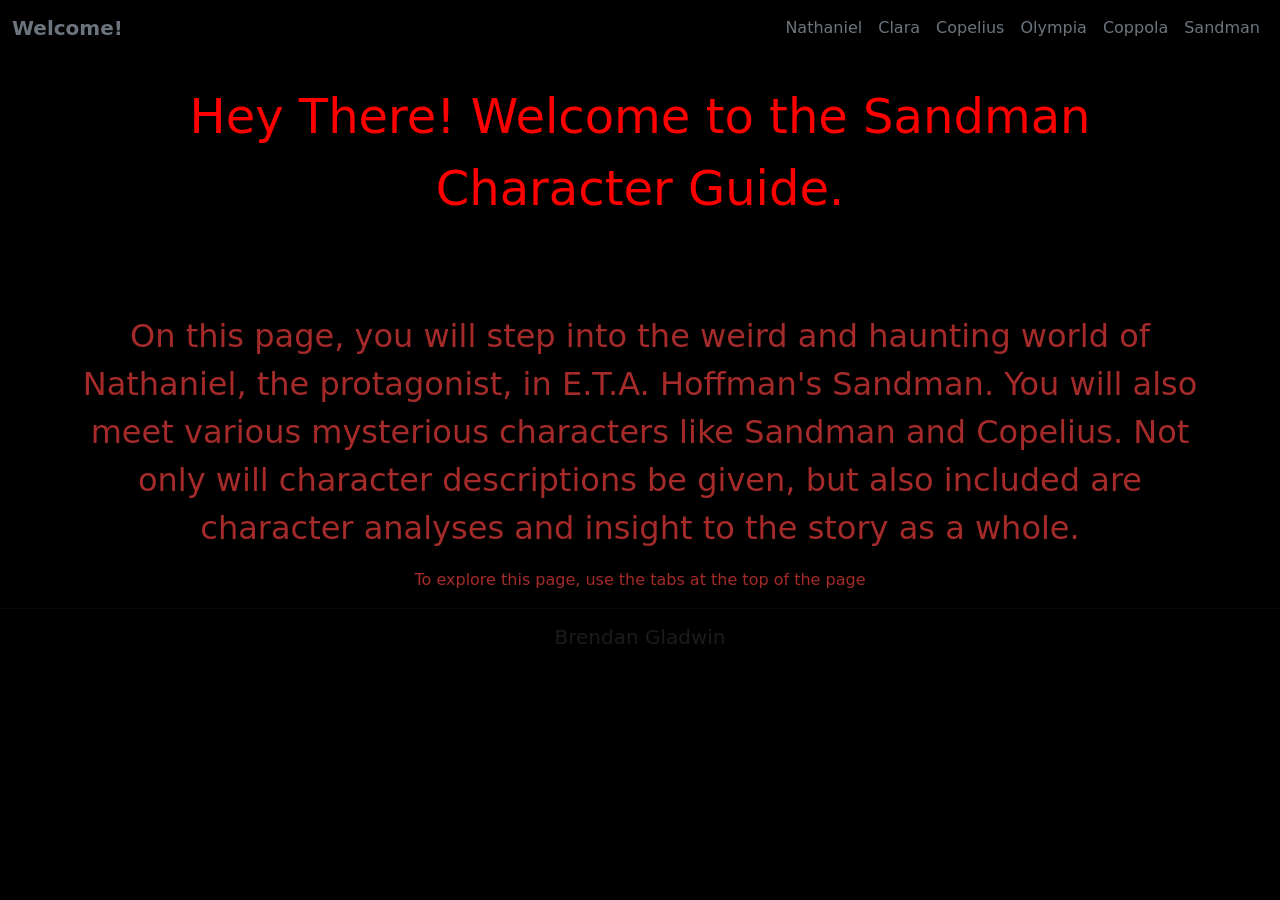
<file: English Project/index.html>
<!DOCTYPE html>
<html lang="en">
<head>

    <meta charset="UTF-8">
    <meta name="viewport" content="width=device-width, initial-scale=1.0">
    <title>Sandman Project</title>
    <!-- Below is the css bootstrap component-->
    <link href="https://cdn.jsdelivr.net/npm/bootstrap@5.2.3/dist/css/bootstrap.min.css" rel="stylesheet" integrity="sha384-rbsA2VBKQhggwzxH7pPCaAqO46MgnOM80zW1RWuH61DGLwZJEdK2Kadq2F9CUG65" crossorigin="anonymous">
    <!-- Below is the link to the css docuement for styling-->
    <link href="styles.css" rel="stylesheet">
    <!-- Below are the bootstrap icons-->
    <link rel="stylesheet" href="https://cdn.jsdelivr.net/npm/bootstrap-icons@1.10.2/font/bootstrap-icons.css">

</head>
<body>

    <!-- Below is the code for the navbar-->

    <nav class="navbar navbar-expand-md navbar-dark">
        <div class="container-xxl">
            <a class= "navbar-brand" href="#welcome">
                <span class="fw-bold text-secondary">Welcome!</span>
            </a>
            
            <button class="navbar-toggler" id="navbarbutton" type="button" data-bs-toggle="collapse" 
            data-bs-target="#main-nav" aria-controls="main-nav" aria-expanded="false" 
            aria-label="toggle navigation">
                <span class="navbar-toggler-icon"></span>
            </button>
            
            <div class="collapse navbar-collapse justify-content-end align-center" id="main-nav">
                <ul class="navbar-nav">
                    <li class="navitem">
                        <a class="nav-link text-secondary" href="Nathaniel.html"> Nathaniel </a>
                    </li>
                    <li class="navitem">
                        <a class="nav-link text-secondary" href="Clara.html"> Clara </a>
                    </li>
                    <li class="navitem">
                        <a class="nav-link text-secondary" href="Copelius.html"> Copelius </a>
                    </li>
                    <li class="navitem">
                        <a class="nav-link text-secondary" href="Olympia.html"> Olympia </a>
                    </li>
                    <li class="navitem">
                        <a class="nav-link text-secondary" href="Coppola.html"> Coppola</a>
                    </li>
                    <li class="navitem">
                        <a class="nav-link text-secondary" href="Sandmanjump.html"> Sandman</a>
                    </li>
                    
                </ul>
            </div>
        </div>
    </nav>

    <!-- Below is the welcome page-->

    <section id="welcome">
        <div class="container-md">
            <br>
            <p class="text-center page_header">Hey There!  Welcome to the Sandman Character Guide. </p>
            <br>
            <br>
            <br>
            <p class="subhead text-center">On this page, you will step into the weird and haunting world of Nathaniel, the protagonist, in E.T.A. Hoffman's Sandman.  You will also meet various mysterious characters like Sandman and Copelius.  Not only will character descriptions be given, but also included are character analyses and insight to the story as a whole.</p>
            <p class="text-center">To explore this page, use the tabs at the top of the page</p>
        </div>
    </section>

    <!--Footer with my name-->
    <div class="justify-content-center">
        <hr size="3" color="gray">
    </div>  

    <div class="container-lg">

        <div class="row justify-content-center">
            <div class="col-8 text-center">
                <h5 class="text-muted">Brendan Gladwin</h5>
            </div>
        </div>
    </div>

    <!--Below is the javascript needed for bootstrap-->
    <script src="https://cdn.jsdelivr.net/npm/bootstrap@5.1.3/dist/js/bootstrap.bundle.min.js" integrity="sha384-ka7Sk0Gln4gmtz2MlQnikT1wXgYsOg+OMhuP+IlRH9sENBO0LRn5q+8nbTov4+1p" crossorigin="anonymous"></script>
    <script src="index.js" charset="utf-8"></script>
    
</body>
</html>
</file>
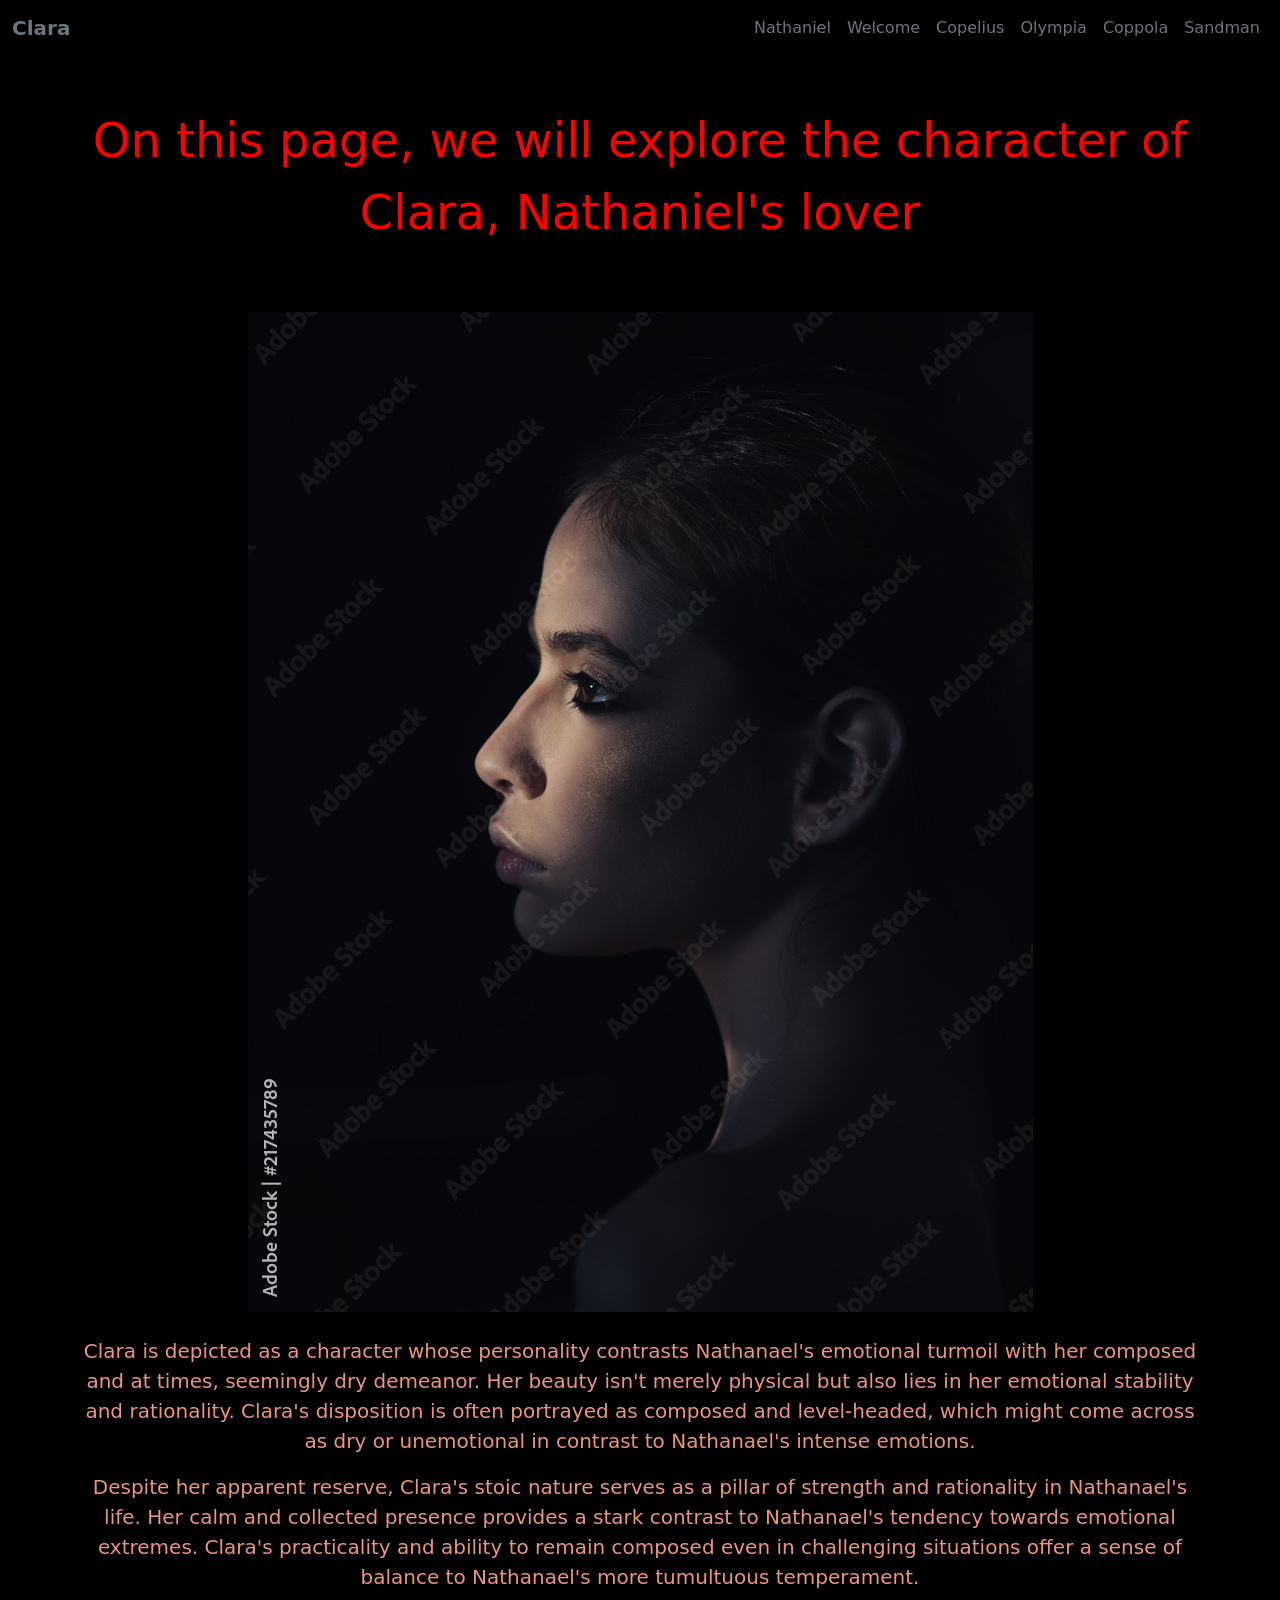
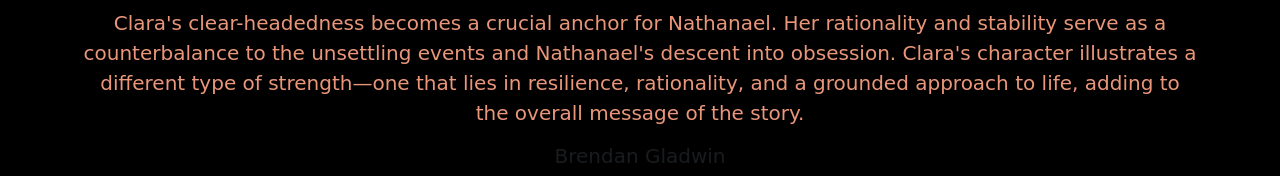
<file: English Project/clara.html>
<!DOCTYPE html>
<html lang="en">
<head>

    <meta charset="UTF-8">
    <meta name="viewport" content="width=device-width, initial-scale=1.0">
    <title>Sandman Project</title>
    <!-- Below is the css bootstrap component-->
    <link href="https://cdn.jsdelivr.net/npm/bootstrap@5.2.3/dist/css/bootstrap.min.css" rel="stylesheet" integrity="sha384-rbsA2VBKQhggwzxH7pPCaAqO46MgnOM80zW1RWuH61DGLwZJEdK2Kadq2F9CUG65" crossorigin="anonymous">
    <!-- Below is the link to the css docuement for styling-->
    <link href="styles.css" rel="stylesheet">
    <!-- Below are the bootstrap icons-->
    <link rel="stylesheet" href="https://cdn.jsdelivr.net/npm/bootstrap-icons@1.10.2/font/bootstrap-icons.css">

</head>
<body>

    <!-- Below is the code for the navbar-->

    <nav class="navbar navbar-expand-md navbar-dark">
        <div class="container-xxl">
            <a class= "navbar-brand" href="Clara.html">
                <span class="fw-bold text-secondary">Clara</span>
            </a>
            
            <button class="navbar-toggler" id="navbarbutton" type="button" data-bs-toggle="collapse" 
            data-bs-target="#main-nav" aria-controls="main-nav" aria-expanded="false" 
            aria-label="toggle navigation">
                <span class="navbar-toggler-icon"></span>
            </button>
            
            <div class="collapse navbar-collapse justify-content-end align-center" id="main-nav">
                <ul class="navbar-nav">
                    <li class="navitem">
                        <a class="nav-link text-secondary" href="Nathaniel.html"> Nathaniel </a>
                    </li>
                    <li class="navitem">
                        <a class="nav-link text-secondary" href="index.html"> Welcome </a>
                    </li>
                    <li class="navitem">
                        <a class="nav-link text-secondary" href="Copelius.html"> Copelius </a>
                    </li>
                    <li class="navitem">
                        <a class="nav-link text-secondary" href="Olympia.html"> Olympia </a>
                    </li>
                    <li class="navitem">
                        <a class="nav-link text-secondary" href="Copola.html"> Coppola</a>
                    </li>
                    <li class="navitem">
                        <a class="nav-link text-secondary" href="Sandmanjump.html"> Sandman</a>
                    </li>
                    
                </ul>
            </div>
        </div>
    </nav>

    <!-- Below is the Clara page-->

    <section id="clara" class="mt-5 bg-blue">
        <div class="container-md text-center">
            <p class="text-center page_header">On this page, we will explore the character of Clara, Nathaniel's lover </p>
            <br>
            <br>
            <img src="Clara.jpeg" class="img-fluid text-center" alt="image of Nathaniel">
            <br>
            <br>
            <p class="text text-center">Clara is depicted as a character whose personality contrasts Nathanael's emotional turmoil with her composed and at times, seemingly dry demeanor. Her beauty isn't merely physical but also lies in her emotional stability and rationality. Clara's disposition is often portrayed as composed and level-headed, which might come across as dry or unemotional in contrast to Nathanael's intense emotions.</p>
            <p class="text text-center">Despite her apparent reserve, Clara's stoic nature serves as a pillar of strength and rationality in Nathanael's life. Her calm and collected presence provides a stark contrast to Nathanael's tendency towards emotional extremes. Clara's practicality and ability to remain composed even in challenging situations offer a sense of balance to Nathanael's more tumultuous temperament.</p>
            <p class="text text-center">Clara's clear-headedness becomes a crucial anchor for Nathanael. Her rationality and stability serve as a counterbalance to the unsettling events and Nathanael's descent into obsession. Clara's character illustrates a different type of strength—one that lies in resilience, rationality, and a grounded approach to life, adding to the overall message of the story.</p>
        </div>
    </section>


    <div class="container-lg">

        <div class="row justify-content-center">
            <div class="col-8 text-center">
                <h5 class="text-muted">Brendan Gladwin</h5>
            </div>
        </div>
    </div>

    <!--Below is the javascript needed for bootstrap-->
    <script src="https://cdn.jsdelivr.net/npm/bootstrap@5.1.3/dist/js/bootstrap.bundle.min.js" integrity="sha384-ka7Sk0Gln4gmtz2MlQnikT1wXgYsOg+OMhuP+IlRH9sENBO0LRn5q+8nbTov4+1p" crossorigin="anonymous"></script>
    <script src="index.js" charset="utf-8"></script>
    
</body>
</html>
</file>
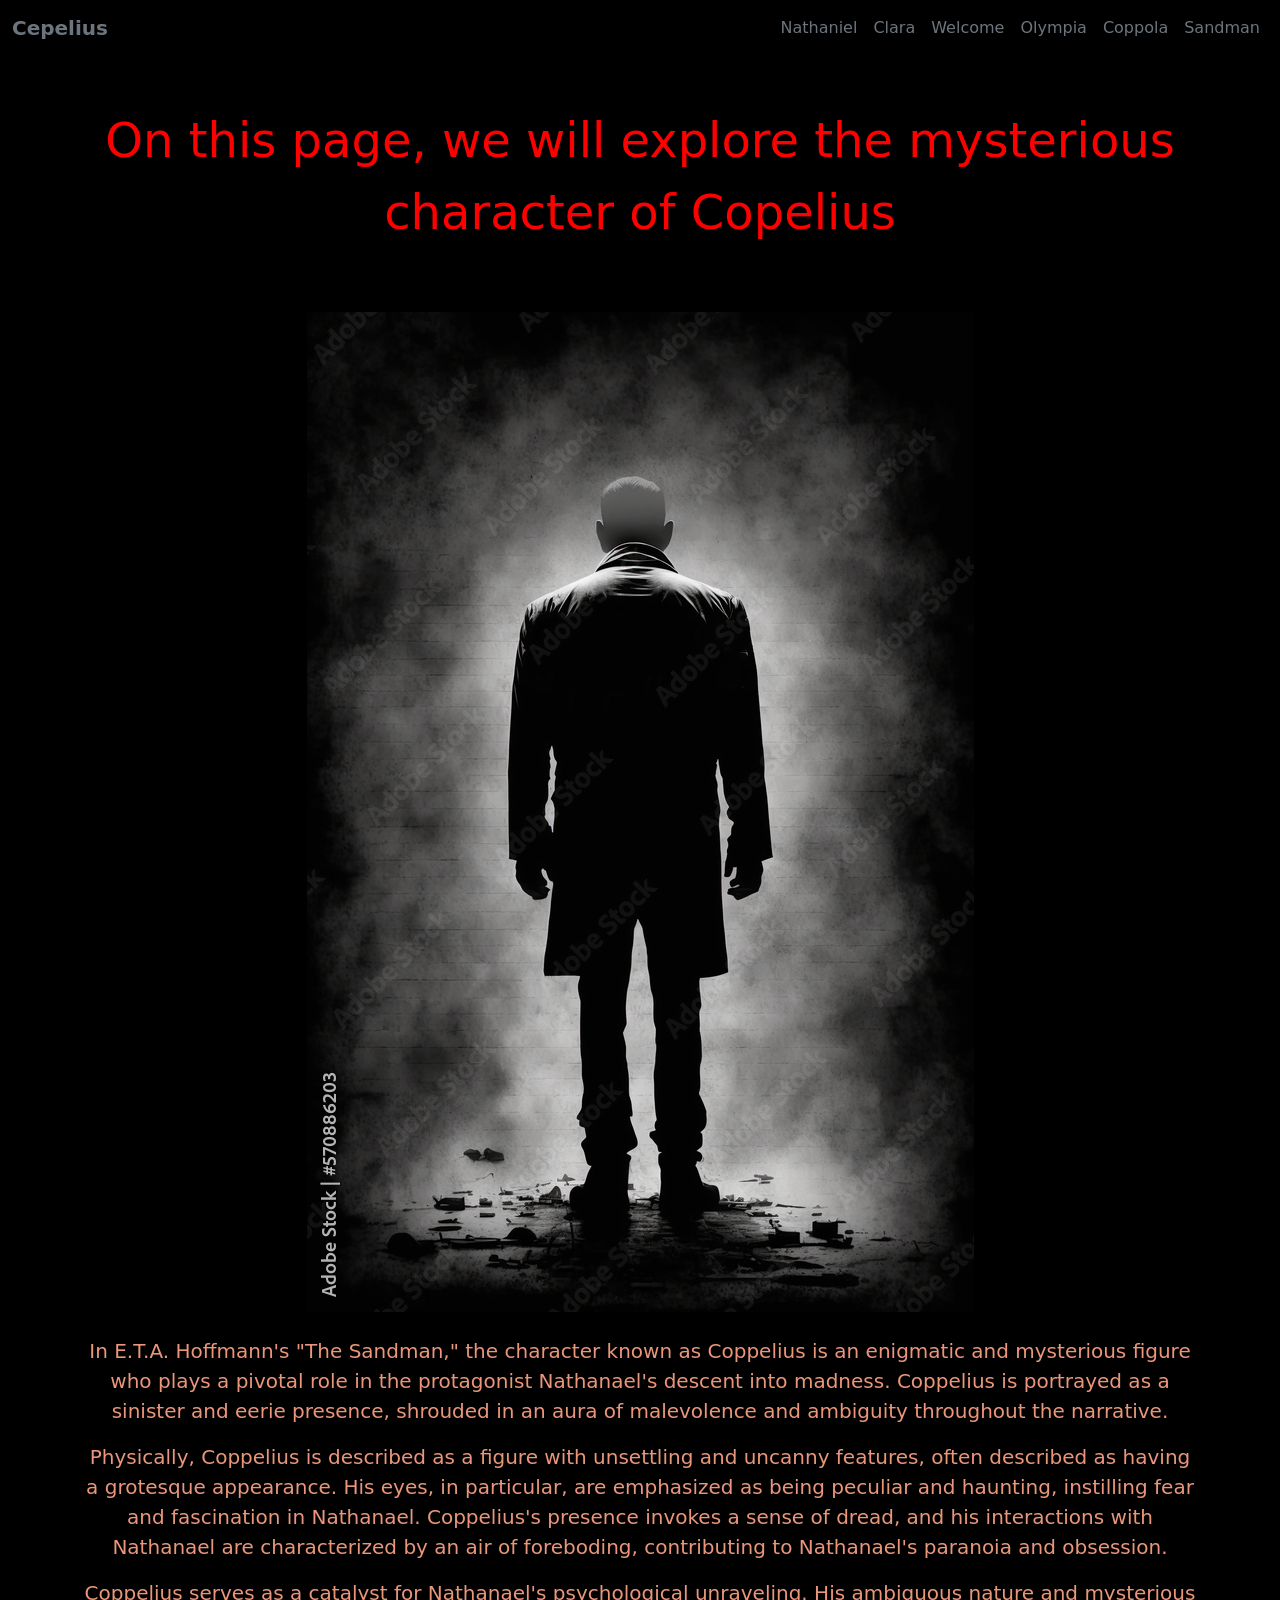
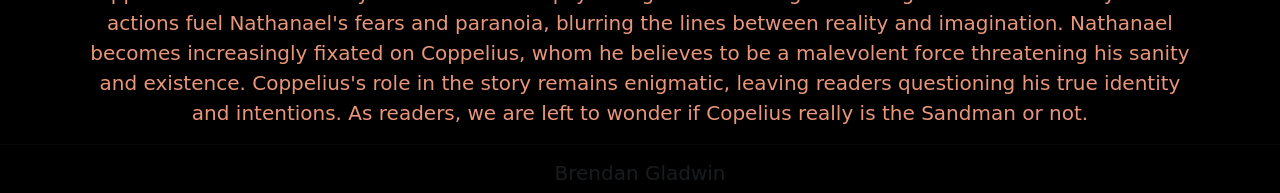
<file: English Project/Copelius.html>
<!DOCTYPE html>
<html lang="en">
<head>

    <meta charset="UTF-8">
    <meta name="viewport" content="width=device-width, initial-scale=1.0">
    <title>Sandman Project</title>
    <!-- Below is the css bootstrap component-->
    <link href="https://cdn.jsdelivr.net/npm/bootstrap@5.2.3/dist/css/bootstrap.min.css" rel="stylesheet" integrity="sha384-rbsA2VBKQhggwzxH7pPCaAqO46MgnOM80zW1RWuH61DGLwZJEdK2Kadq2F9CUG65" crossorigin="anonymous">
    <!-- Below is the link to the css docuement for styling-->
    <link href="styles.css" rel="stylesheet">
    <!-- Below are the bootstrap icons-->
    <link rel="stylesheet" href="https://cdn.jsdelivr.net/npm/bootstrap-icons@1.10.2/font/bootstrap-icons.css">

</head>
<body>

    <!-- Below is the code for the navbar-->

    <nav class="navbar navbar-expand-md navbar-dark">
        <div class="container-xxl">
            <a class= "navbar-brand" href="Copelius.html">
                <span class="fw-bold text-secondary">Cepelius</span>
            </a>
            
            <button class="navbar-toggler" id="navbarbutton" type="button" data-bs-toggle="collapse" 
            data-bs-target="#main-nav" aria-controls="main-nav" aria-expanded="false" 
            aria-label="toggle navigation">
                <span class="navbar-toggler-icon"></span>
            </button>
            
            <div class="collapse navbar-collapse justify-content-end align-center" id="main-nav">
                <ul class="navbar-nav">
                    <li class="navitem">
                        <a class="nav-link text-secondary" href="Nathaniel.html"> Nathaniel </a>
                    </li>
                    <li class="navitem">
                        <a class="nav-link text-secondary" href="Clara.html"> Clara </a>
                    </li>
                    <li class="navitem">
                        <a class="nav-link text-secondary" href="index.html"> Welcome </a>
                    </li>
                    <li class="navitem">
                        <a class="nav-link text-secondary" href="Olympia.html"> Olympia </a>
                    </li>
                    <li class="navitem">
                        <a class="nav-link text-secondary" href="Coppola.html"> Coppola</a>
                    </li>
                    <li class="navitem">
                        <a class="nav-link text-secondary" href="Sandmanjump.html"> Sandman</a>
                    </li>
                    
                </ul>
            </div>
        </div>
    </nav>

   
    <!-- Below is the Copelius page-->

    <section id="copelius" class="mt-5 bg-blue">
        <div class="container-md text-center">
            <p class="text-center page_header">On this page, we will explore the mysterious character of Copelius</p>
            <br>
            <br>
            <img src="Copelius.jpeg" class="img-fluid text-center" alt="image of Nathaniel">
            <br>
            <br>
            <p class="text text-center">In E.T.A. Hoffmann's "The Sandman," the character known as Coppelius is an enigmatic and mysterious figure who plays a pivotal role in the protagonist Nathanael's descent into madness. Coppelius is portrayed as a sinister and eerie presence, shrouded in an aura of malevolence and ambiguity throughout the narrative.</p>
            <p class="text text-center">Physically, Coppelius is described as a figure with unsettling and uncanny features, often described as having a grotesque appearance. His eyes, in particular, are emphasized as being peculiar and haunting, instilling fear and fascination in Nathanael. Coppelius's presence invokes a sense of dread, and his interactions with Nathanael are characterized by an air of foreboding, contributing to Nathanael's paranoia and obsession.</p>
            <p class="text text-center">Coppelius serves as a catalyst for Nathanael's psychological unraveling. His ambiguous nature and mysterious actions fuel Nathanael's fears and paranoia, blurring the lines between reality and imagination. Nathanael becomes increasingly fixated on Coppelius, whom he believes to be a malevolent force threatening his sanity and existence. Coppelius's role in the story remains enigmatic, leaving readers questioning his true identity and intentions.  As readers, we are left to wonder if Copelius really is the Sandman or not.</p>
        </div>
    </section>

   
    <!--Footer with my name-->
    <div class="justify-content-center">
        <hr size="3" color="gray">
    </div>  

    <div class="container-lg">

        <div class="row justify-content-center">
            <div class="col-8 text-center">
                <h5 class="text-muted">Brendan Gladwin</h5>
            </div>
        </div>
    </div>

    <!--Below is the javascript needed for bootstrap-->
    <script src="https://cdn.jsdelivr.net/npm/bootstrap@5.1.3/dist/js/bootstrap.bundle.min.js" integrity="sha384-ka7Sk0Gln4gmtz2MlQnikT1wXgYsOg+OMhuP+IlRH9sENBO0LRn5q+8nbTov4+1p" crossorigin="anonymous"></script>
    <script src="index.js" charset="utf-8"></script>
    
</body>
</html>
</file>
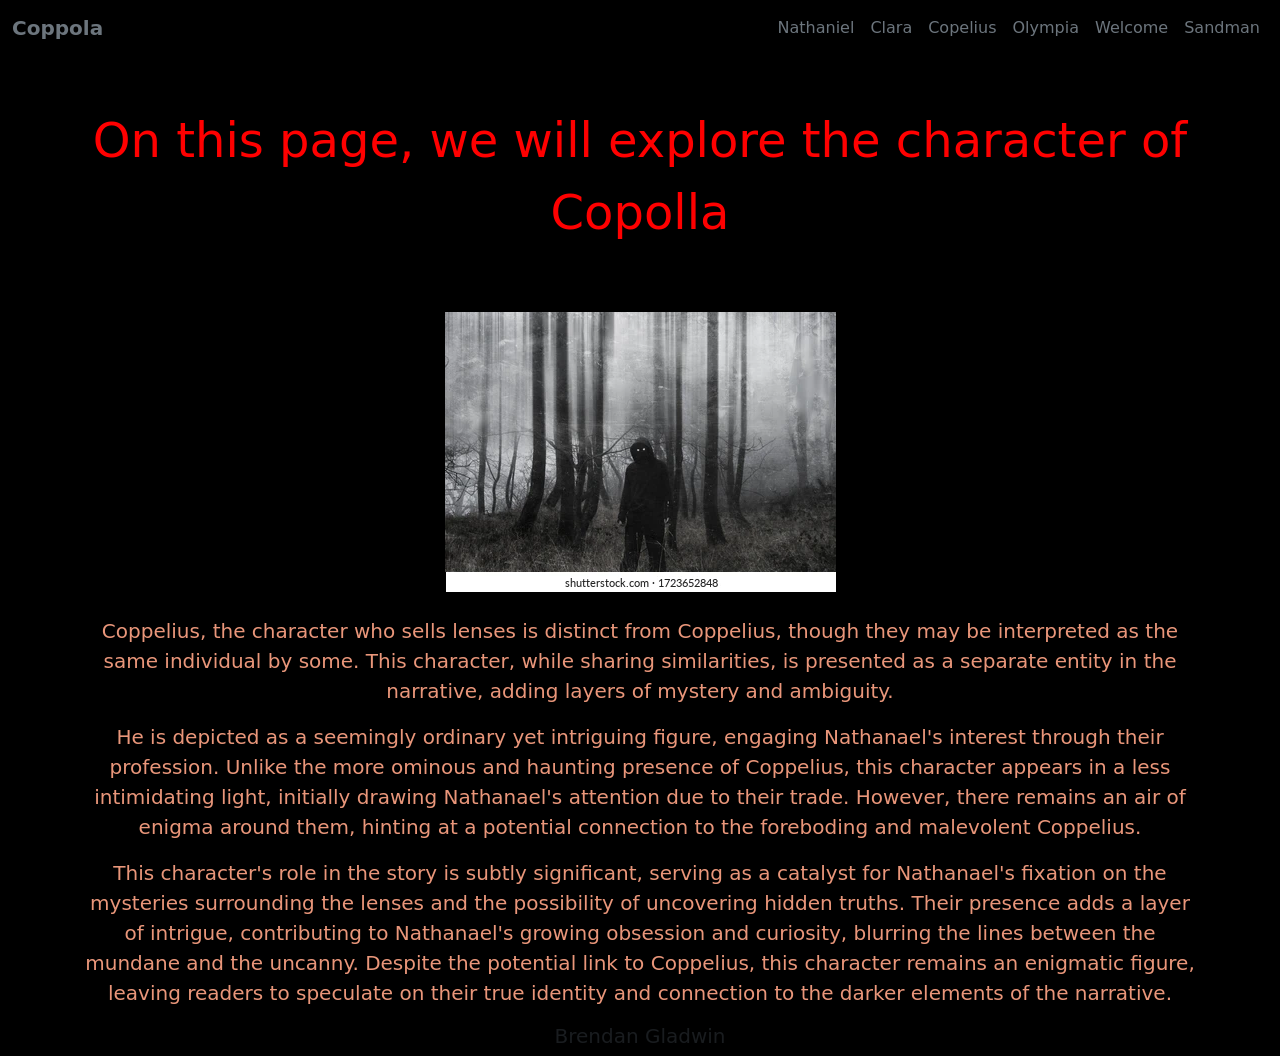
<file: English Project/Coppola.html>
<!DOCTYPE html>
<html lang="en">
<head>

    <meta charset="UTF-8">
    <meta name="viewport" content="width=device-width, initial-scale=1.0">
    <title>Sandman Project</title>
    <!-- Below is the css bootstrap component-->
    <link href="https://cdn.jsdelivr.net/npm/bootstrap@5.2.3/dist/css/bootstrap.min.css" rel="stylesheet" integrity="sha384-rbsA2VBKQhggwzxH7pPCaAqO46MgnOM80zW1RWuH61DGLwZJEdK2Kadq2F9CUG65" crossorigin="anonymous">
    <!-- Below is the link to the css docuement for styling-->
    <link href="styles.css" rel="stylesheet">
    <!-- Below are the bootstrap icons-->
    <link rel="stylesheet" href="https://cdn.jsdelivr.net/npm/bootstrap-icons@1.10.2/font/bootstrap-icons.css">

</head>
<body>

    <!-- Below is the code for the navbar-->

    <nav class="navbar navbar-expand-md navbar-dark">
        <div class="container-xxl">
            <a class= "navbar-brand" href="Coppola.html">
                <span class="fw-bold text-secondary">Coppola</span>
            </a>
            
            <button class="navbar-toggler" id="navbarbutton" type="button" data-bs-toggle="collapse" 
            data-bs-target="#main-nav" aria-controls="main-nav" aria-expanded="false" 
            aria-label="toggle navigation">
                <span class="navbar-toggler-icon"></span>
            </button>
            
            <div class="collapse navbar-collapse justify-content-end align-center" id="main-nav">
                <ul class="navbar-nav">
                    <li class="navitem">
                        <a class="nav-link text-secondary" href="Nathaniel.html"> Nathaniel </a>
                    </li>
                    <li class="navitem">
                        <a class="nav-link text-secondary" href="Clara.html"> Clara </a>
                    </li>
                    <li class="navitem">
                        <a class="nav-link text-secondary" href="Copelius.html"> Copelius </a>
                    </li>
                    <li class="navitem">
                        <a class="nav-link text-secondary" href="Olympia.html"> Olympia </a>
                    </li>
                    <li class="navitem">
                        <a class="nav-link text-secondary" href="index.html"> Welcome</a>
                    </li>
                    <li class="navitem">
                        <a class="nav-link text-secondary" href="Sandmanjump.html"> Sandman</a>
                    </li>
                    
                </ul>
            </div>
        </div>
    </nav>


    <!-- Below is the Coppola page-->

    <section id="coppola" class="mt-5 bg-blue">
        <div class="container-md text-center">
            <p class="text-center page_header">On this page, we will explore the character of Copolla</p>
            <br>
            <br>
            <img src="Coppola.jpeg" class="img-fluid text-center" alt="image of Nathaniel">
            <br>
            <br>
            <p class="text text-center">Coppelius, the character who sells lenses is distinct from Coppelius, though they may be interpreted as the same individual by some. This character, while sharing similarities, is presented as a separate entity in the narrative, adding layers of mystery and ambiguity.</p>
            <p class="text text-center">He is depicted as a seemingly ordinary yet intriguing figure, engaging Nathanael's interest through their profession. Unlike the more ominous and haunting presence of Coppelius, this character appears in a less intimidating light, initially drawing Nathanael's attention due to their trade. However, there remains an air of enigma around them, hinting at a potential connection to the foreboding and malevolent Coppelius.</p>
            <p class="text text-center">This character's role in the story is subtly significant, serving as a catalyst for Nathanael's fixation on the mysteries surrounding the lenses and the possibility of uncovering hidden truths. Their presence adds a layer of intrigue, contributing to Nathanael's growing obsession and curiosity, blurring the lines between the mundane and the uncanny. Despite the potential link to Coppelius, this character remains an enigmatic figure, leaving readers to speculate on their true identity and connection to the darker elements of the narrative.</p>
        </div>
    </section>



    <div class="container-lg">

        <div class="row justify-content-center">
            <div class="col-8 text-center">
                <h5 class="text-muted">Brendan Gladwin</h5>
            </div>
        </div>
    </div>

    <!--Below is the javascript needed for bootstrap-->
    <script src="https://cdn.jsdelivr.net/npm/bootstrap@5.1.3/dist/js/bootstrap.bundle.min.js" integrity="sha384-ka7Sk0Gln4gmtz2MlQnikT1wXgYsOg+OMhuP+IlRH9sENBO0LRn5q+8nbTov4+1p" crossorigin="anonymous"></script>
    <script src="index.js" charset="utf-8"></script>
    
</body>
</html>
</file>
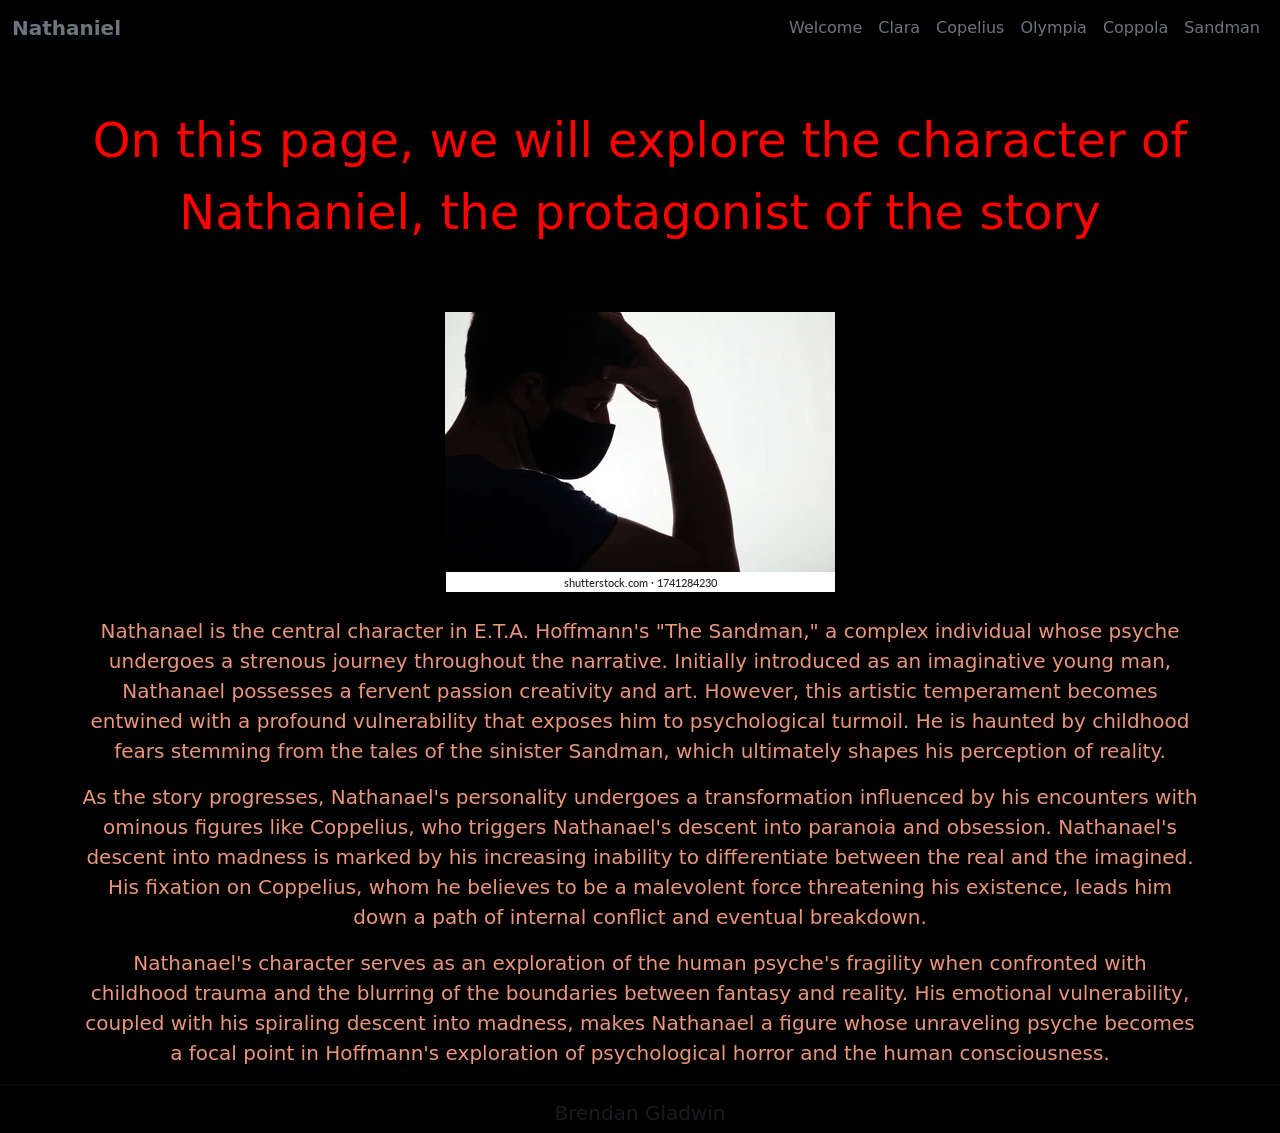
<file: English Project/Nathaniel.html>
<!DOCTYPE html>
<html lang="en">
<head>

    <meta charset="UTF-8">
    <meta name="viewport" content="width=device-width, initial-scale=1.0">
    <title>Sandman Project</title>
    <!-- Below is the css bootstrap component-->
    <link href="https://cdn.jsdelivr.net/npm/bootstrap@5.2.3/dist/css/bootstrap.min.css" rel="stylesheet" integrity="sha384-rbsA2VBKQhggwzxH7pPCaAqO46MgnOM80zW1RWuH61DGLwZJEdK2Kadq2F9CUG65" crossorigin="anonymous">
    <!-- Below is the link to the css docuement for styling-->
    <link href="styles.css" rel="stylesheet">
    <!-- Below are the bootstrap icons-->
    <link rel="stylesheet" href="https://cdn.jsdelivr.net/npm/bootstrap-icons@1.10.2/font/bootstrap-icons.css">

</head>
<body>

    <!-- Below is the code for the navbar-->

    <nav class="navbar navbar-expand-md navbar-dark">
        <div class="container-xxl">
            <a class= "navbar-brand" href="Nathaniel.html">
                <span class="fw-bold text-secondary">Nathaniel</span>
            </a>
            
            <button class="navbar-toggler" id="navbarbutton" type="button" data-bs-toggle="collapse" 
            data-bs-target="#main-nav" aria-controls="main-nav" aria-expanded="false" 
            aria-label="toggle navigation">
                <span class="navbar-toggler-icon"></span>
            </button>
            
            <div class="collapse navbar-collapse justify-content-end align-center" id="main-nav">
                <ul class="navbar-nav">
                    <li class="navitem">
                        <a class="nav-link text-secondary" href="index.html"> Welcome </a>
                    </li>
                    <li class="navitem">
                        <a class="nav-link text-secondary" href="Clara.html"> Clara </a>
                    </li>
                    <li class="navitem">
                        <a class="nav-link text-secondary" href="Copelius.html"> Copelius </a>
                    </li>
                    <li class="navitem">
                        <a class="nav-link text-secondary" href="Olympia.html"> Olympia </a>
                    </li>
                    <li class="navitem">
                        <a class="nav-link text-secondary" href="Coppola.html"> Coppola</a>
                    </li>
                    <li class="navitem">
                        <a class="nav-link text-secondary" href="Sandmanjump.html"> Sandman</a>
                    </li>
                    
                </ul>
            </div>
        </div>
    </nav>

    <!--Below is the Nathaniel Page-->

    <section id="nathaniel" class="mt-5 bg-blue">
        <div class="container-md text-center">
            <p class="text-center page_header">On this page, we will explore the character of Nathaniel, the protagonist of the story </p>
            <br>
            <br>
            <img src="Nathaniel.jpeg" class="img-fluid text-center" alt="image of Nathaniel">
            <br>
            <br>
            <p class="text text-center">Nathanael is the central character in E.T.A. Hoffmann's "The Sandman," a complex individual whose psyche undergoes a strenous journey throughout the narrative. Initially introduced as an imaginative young man, Nathanael possesses a fervent passion creativity and art. However, this artistic temperament becomes entwined with a profound vulnerability that exposes him to psychological turmoil. He is haunted by childhood fears stemming from the tales of the sinister Sandman, which ultimately shapes his perception of reality.
            <p class="text text-center">As the story progresses, Nathanael's personality undergoes a transformation influenced by his encounters with ominous figures like Coppelius, who triggers Nathanael's descent into paranoia and obsession. Nathanael's descent into madness is marked by his increasing inability to differentiate between the real and the imagined. His fixation on Coppelius, whom he believes to be a malevolent force threatening his existence, leads him down a path of internal conflict and eventual breakdown.</p>
            <p class="text text-center">Nathanael's character serves as an exploration of the human psyche's fragility when confronted with childhood trauma and the blurring of the boundaries between fantasy and reality. His emotional vulnerability, coupled with his spiraling descent into madness, makes Nathanael a figure whose unraveling psyche becomes a focal point in Hoffmann's exploration of psychological horror and the human consciousness.</p>
        </div>
    </section>

    
    <!--Footer with my name-->
    <div class="justify-content-center">
        <hr size="3" color="gray">
    </div>  

    <div class="container-lg">

        <div class="row justify-content-center">
            <div class="col-8 text-center">
                <h5 class="text-muted">Brendan Gladwin</h5>
            </div>
        </div>
    </div>

    <!--Below is the javascript needed for bootstrap-->
    <script src="https://cdn.jsdelivr.net/npm/bootstrap@5.1.3/dist/js/bootstrap.bundle.min.js" integrity="sha384-ka7Sk0Gln4gmtz2MlQnikT1wXgYsOg+OMhuP+IlRH9sENBO0LRn5q+8nbTov4+1p" crossorigin="anonymous"></script>
    <script src="index.js" charset="utf-8"></script>
    
</body>
</html>
</file>
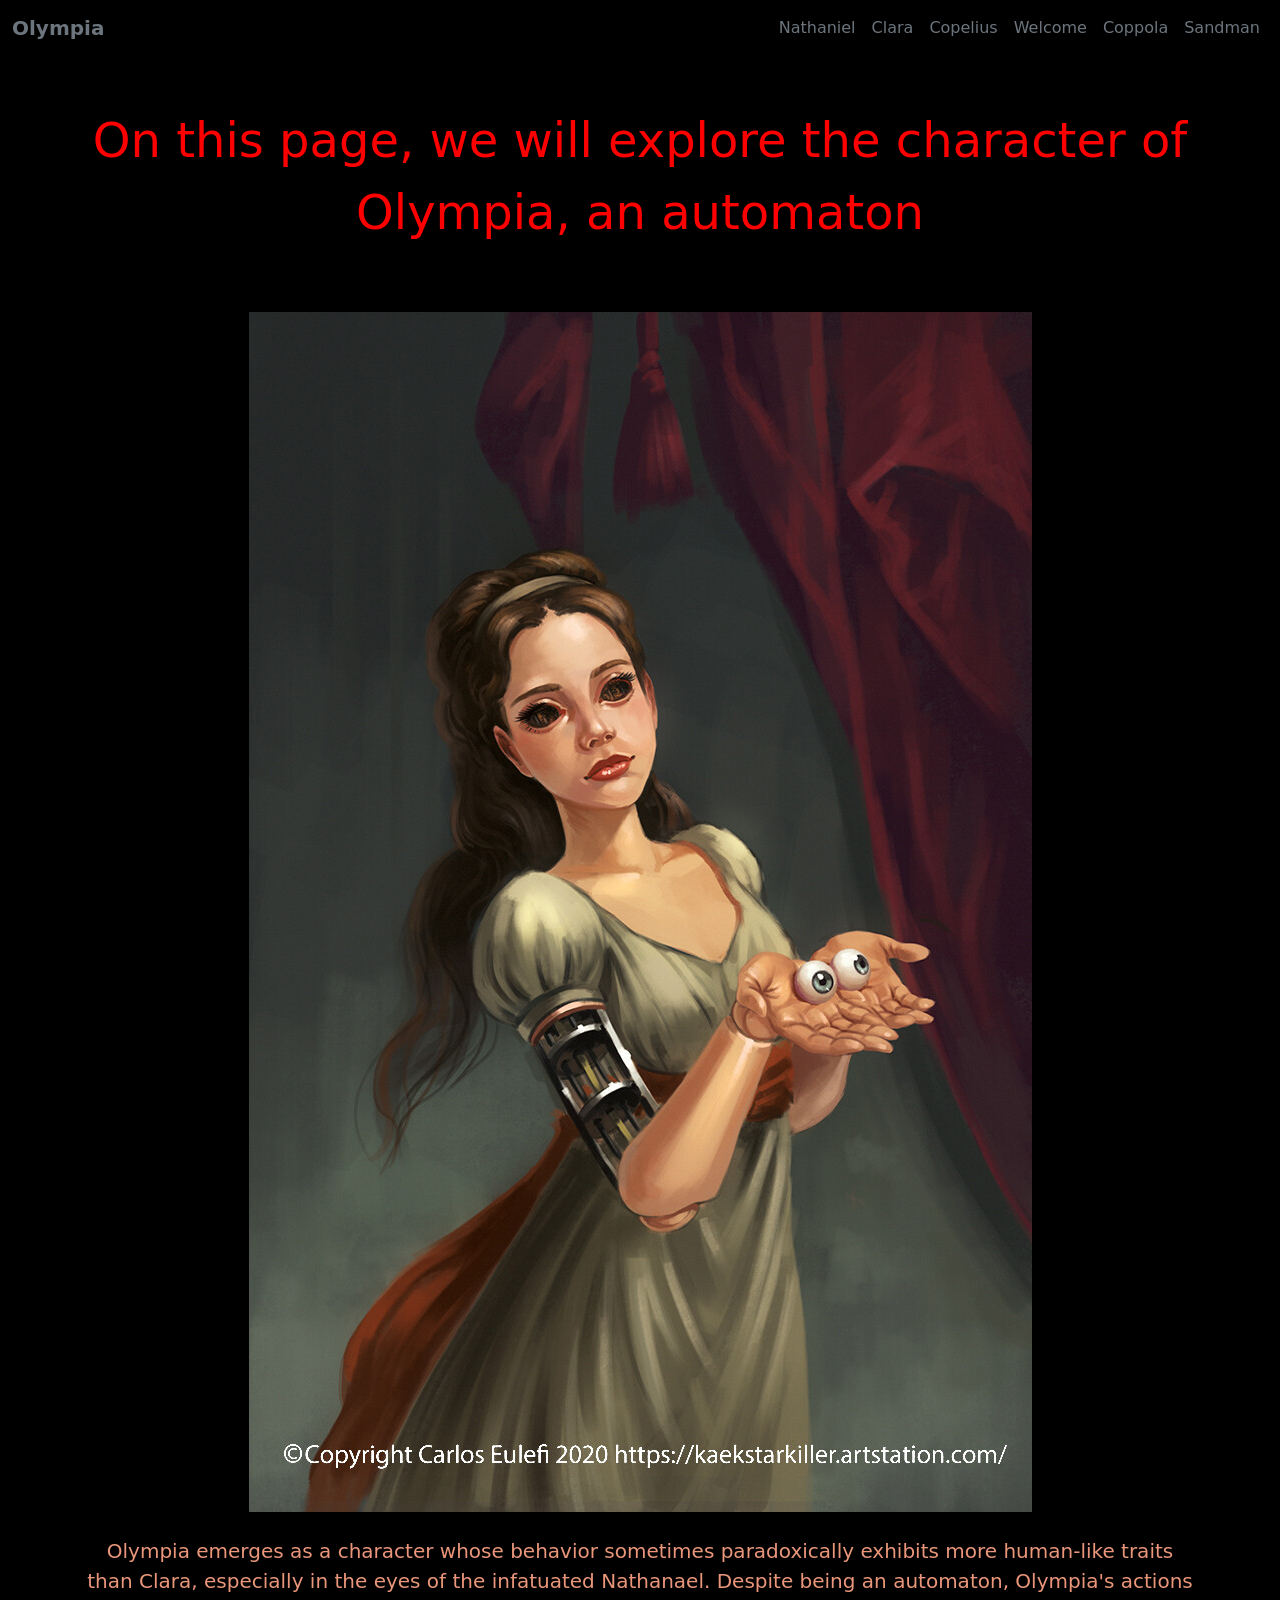
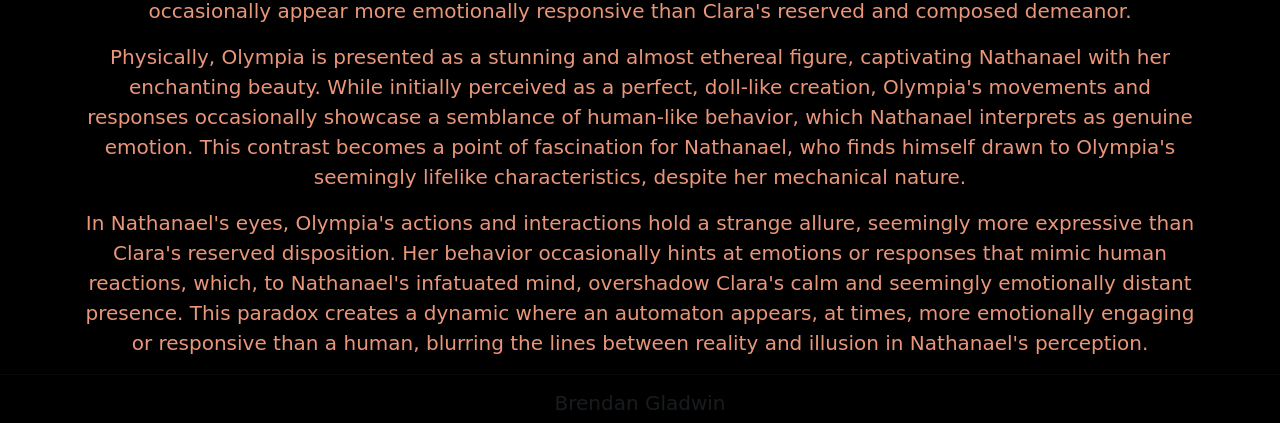
<file: English Project/Olympia.html>
<!DOCTYPE html>
<html lang="en">
<head>

    <meta charset="UTF-8">
    <meta name="viewport" content="width=device-width, initial-scale=1.0">
    <title>Sandman Project</title>
    <!-- Below is the css bootstrap component-->
    <link href="https://cdn.jsdelivr.net/npm/bootstrap@5.2.3/dist/css/bootstrap.min.css" rel="stylesheet" integrity="sha384-rbsA2VBKQhggwzxH7pPCaAqO46MgnOM80zW1RWuH61DGLwZJEdK2Kadq2F9CUG65" crossorigin="anonymous">
    <!-- Below is the link to the css docuement for styling-->
    <link href="styles.css" rel="stylesheet">
    <!-- Below are the bootstrap icons-->
    <link rel="stylesheet" href="https://cdn.jsdelivr.net/npm/bootstrap-icons@1.10.2/font/bootstrap-icons.css">

</head>
<body>

    <!-- Below is the code for the navbar-->

    <nav class="navbar navbar-expand-md navbar-dark">
        <div class="container-xxl">
            <a class= "navbar-brand" href="Olympia.html">
                <span class="fw-bold text-secondary">Olympia</span>
            </a>
            
            <button class="navbar-toggler" id="navbarbutton" type="button" data-bs-toggle="collapse" 
            data-bs-target="#main-nav" aria-controls="main-nav" aria-expanded="false" 
            aria-label="toggle navigation">
                <span class="navbar-toggler-icon"></span>
            </button>
            
            <div class="collapse navbar-collapse justify-content-end align-center" id="main-nav">
                <ul class="navbar-nav">
                    <li class="navitem">
                        <a class="nav-link text-secondary" href="Nathaniel.html"> Nathaniel </a>
                    </li>
                    <li class="navitem">
                        <a class="nav-link text-secondary" href="Clara.html"> Clara </a>
                    </li>
                    <li class="navitem">
                        <a class="nav-link text-secondary" href="Copelius.html"> Copelius </a>
                    </li>
                    <li class="navitem">
                        <a class="nav-link text-secondary" href="index.html"> Welcome </a>
                    </li>
                    <li class="navitem">
                        <a class="nav-link text-secondary" href="Coppola.html"> Coppola</a>
                    </li>
                    <li class="navitem">
                        <a class="nav-link text-secondary" href="Sandmanjump.html"> Sandman</a>
                    </li>
                    
                </ul>
            </div>
        </div>
    </nav>

    <!-- Below is the Olympia page-->

    <section id="olympia" class="mt-5 bg-blue">
        <div class="container-md text-center">
            <p class="text-center page_header">On this page, we will explore the character of Olympia, an automaton</p>
            <br>
            <br>
            <img src="Olympia.jpeg" class="img-fluid text-center" alt="image of Nathaniel">
            <br>
            <br>
            <p class="text text-center">Olympia emerges as a character whose behavior sometimes paradoxically exhibits more human-like traits than Clara, especially in the eyes of the infatuated Nathanael. Despite being an automaton, Olympia's actions occasionally appear more emotionally responsive than Clara's reserved and composed demeanor.</p>
            <p class="text text-center">Physically, Olympia is presented as a stunning and almost ethereal figure, captivating Nathanael with her enchanting beauty. While initially perceived as a perfect, doll-like creation, Olympia's movements and responses occasionally showcase a semblance of human-like behavior, which Nathanael interprets as genuine emotion. This contrast becomes a point of fascination for Nathanael, who finds himself drawn to Olympia's seemingly lifelike characteristics, despite her mechanical nature.</p>
            <p class="text text-center">In Nathanael's eyes, Olympia's actions and interactions hold a strange allure, seemingly more expressive than Clara's reserved disposition. Her behavior occasionally hints at emotions or responses that mimic human reactions, which, to Nathanael's infatuated mind, overshadow Clara's calm and seemingly emotionally distant presence. This paradox creates a dynamic where an automaton appears, at times, more emotionally engaging or responsive than a human, blurring the lines between reality and illusion in Nathanael's perception.</p>
        </div>
    </section>

    <!--Footer with my name-->
    <div class="justify-content-center">
        <hr size="3" color="gray">
    </div>  

    <div class="container-lg">

        <div class="row justify-content-center">
            <div class="col-8 text-center">
                <h5 class="text-muted">Brendan Gladwin</h5>
            </div>
        </div>
    </div>



    <!--Below is the javascript needed for bootstrap-->
    <script src="https://cdn.jsdelivr.net/npm/bootstrap@5.1.3/dist/js/bootstrap.bundle.min.js" integrity="sha384-ka7Sk0Gln4gmtz2MlQnikT1wXgYsOg+OMhuP+IlRH9sENBO0LRn5q+8nbTov4+1p" crossorigin="anonymous"></script>
    <script src="index.js" charset="utf-8"></script>
    
</body>
</html>
</file>
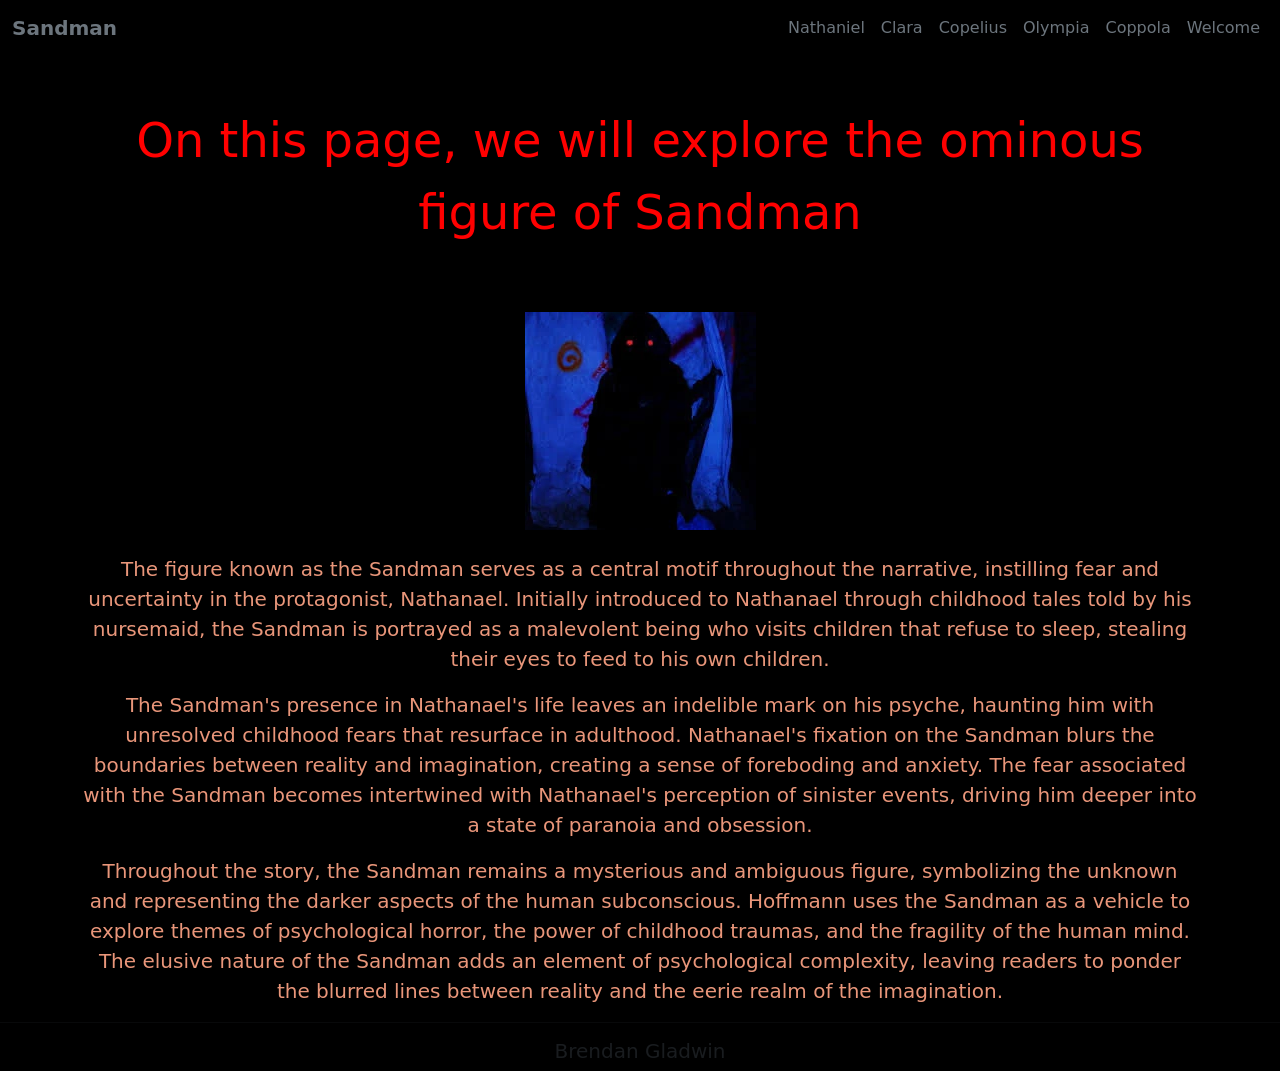
<file: English Project/Sandman.html>
<!DOCTYPE html>
<html lang="en">
<head>

    <meta charset="UTF-8">
    <meta name="viewport" content="width=device-width, initial-scale=1.0">
    <title>Sandman Project</title>
    <!-- Below is the css bootstrap component-->
    <link href="https://cdn.jsdelivr.net/npm/bootstrap@5.2.3/dist/css/bootstrap.min.css" rel="stylesheet" integrity="sha384-rbsA2VBKQhggwzxH7pPCaAqO46MgnOM80zW1RWuH61DGLwZJEdK2Kadq2F9CUG65" crossorigin="anonymous">
    <!-- Below is the link to the css docuement for styling-->
    <link href="styles.css" rel="stylesheet">
    <!-- Below are the bootstrap icons-->
    <link rel="stylesheet" href="https://cdn.jsdelivr.net/npm/bootstrap-icons@1.10.2/font/bootstrap-icons.css">

</head>
<body>

    

    <!-- Below is the code for the navbar-->

    <nav class="navbar navbar-expand-md navbar-dark">
        <div class="container-xxl">
            <a class= "navbar-brand" href="Sandman.html">
                <span class="fw-bold text-secondary">Sandman</span>
            </a>
            
            <button class="navbar-toggler" id="navbarbutton" type="button" data-bs-toggle="collapse" 
            data-bs-target="#main-nav" aria-controls="main-nav" aria-expanded="false" 
            aria-label="toggle navigation">
                <span class="navbar-toggler-icon"></span>
            </button>
            
            <div class="collapse navbar-collapse justify-content-end align-center" id="main-nav">
                <ul class="navbar-nav">
                    <li class="navitem">
                        <a class="nav-link text-secondary" href="Nathaniel.html"> Nathaniel </a>
                    </li>
                    <li class="navitem">
                        <a class="nav-link text-secondary" href="Clara.html"> Clara </a>
                    </li>
                    <li class="navitem">
                        <a class="nav-link text-secondary" href="Copelius.html"> Copelius </a>
                    </li>
                    <li class="navitem">
                        <a class="nav-link text-secondary" href="Olympia.html"> Olympia </a>
                    </li>
                    <li class="navitem">
                        <a class="nav-link text-secondary" href="Coppola.html"> Coppola</a>
                    </li>
                    <li class="navitem">
                        <a class="nav-link text-secondary" href="index.html"> Welcome</a>
                    </li>
                    
                </ul>
            </div>
        </div>
    </nav>

    <!-- Below is the Sandman page-->

    <section id="sandman" class="mt-5 bg-blue">
        <div class="container-md text-center">
            <p class="text-center page_header">On this page, we will explore the ominous figure of Sandman</p>
            <br>
            <br>
            <img src="Sandman.jpeg" class="img-fluid text-center" alt="image of Nathaniel">
            <br>
            <br>
            <p class="text text-center">The figure known as the Sandman serves as a central motif throughout the narrative, instilling fear and uncertainty in the protagonist, Nathanael. Initially introduced to Nathanael through childhood tales told by his nursemaid, the Sandman is portrayed as a malevolent being who visits children that refuse to sleep, stealing their eyes to feed to his own children.</p>
            <p class="text text-center">The Sandman's presence in Nathanael's life leaves an indelible mark on his psyche, haunting him with unresolved childhood fears that resurface in adulthood. Nathanael's fixation on the Sandman blurs the boundaries between reality and imagination, creating a sense of foreboding and anxiety. The fear associated with the Sandman becomes intertwined with Nathanael's perception of sinister events, driving him deeper into a state of paranoia and obsession.</p>
            <p class="text text-center">Throughout the story, the Sandman remains a mysterious and ambiguous figure, symbolizing the unknown and representing the darker aspects of the human subconscious. Hoffmann uses the Sandman as a vehicle to explore themes of psychological horror, the power of childhood traumas, and the fragility of the human mind. The elusive nature of the Sandman adds an element of psychological complexity, leaving readers to ponder the blurred lines between reality and the eerie realm of the imagination.</p>
        </div>
    </section>
    <!--Footer with my name-->
    <div class="justify-content-center">
        <hr size="3" color="gray">
    </div>  

    <div class="container-lg">

        <div class="row justify-content-center">
            <div class="col-8 text-center">
                <h5 class="text-muted">Brendan Gladwin</h5>
            </div>
        </div>
    </div>

    <!--Below is the javascript needed for bootstrap-->
    <script src="https://cdn.jsdelivr.net/npm/bootstrap@5.1.3/dist/js/bootstrap.bundle.min.js" integrity="sha384-ka7Sk0Gln4gmtz2MlQnikT1wXgYsOg+OMhuP+IlRH9sENBO0LRn5q+8nbTov4+1p" crossorigin="anonymous"></script>
    <script src="index.js" charset="utf-8"></script>

    
    
</body>
</html>
</file>
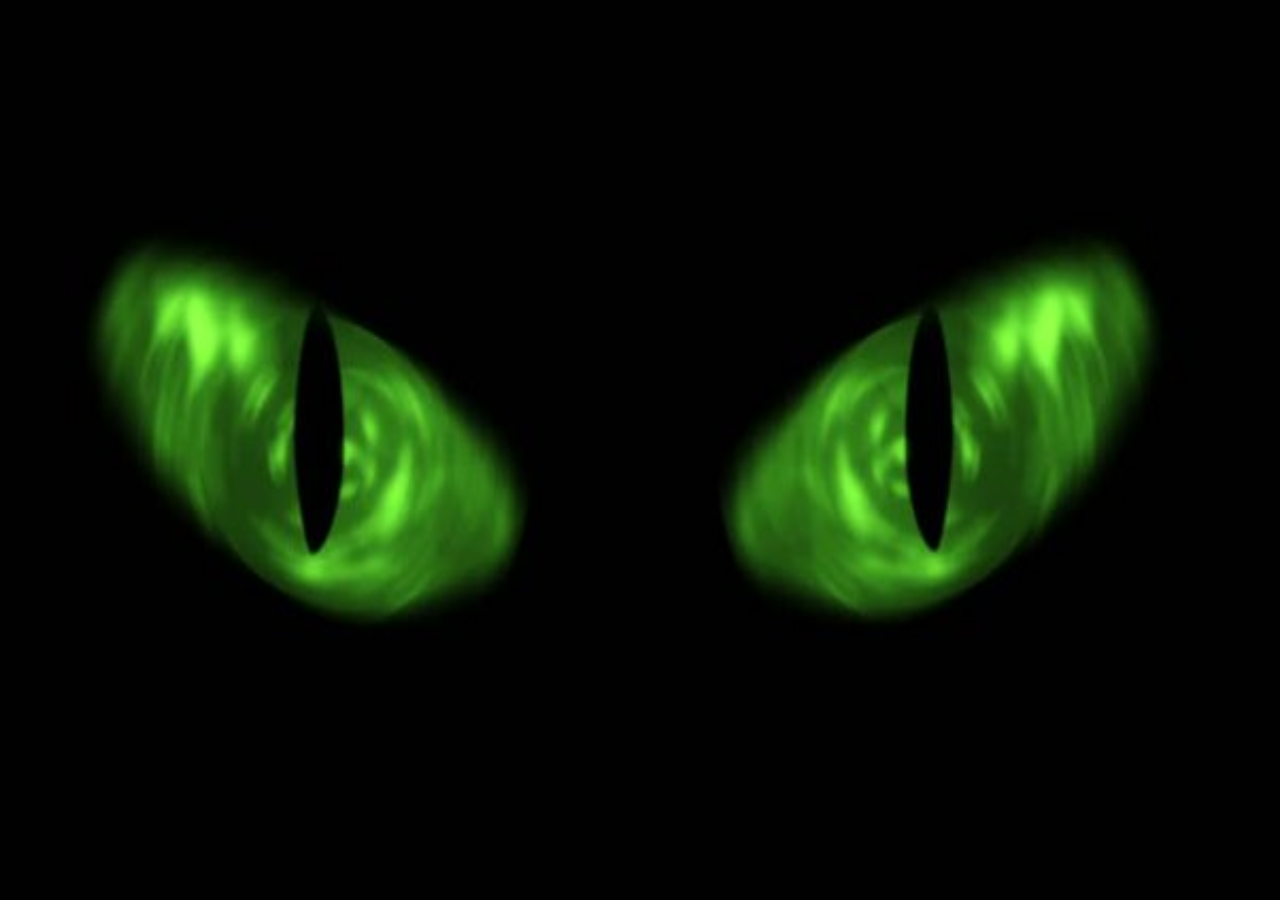
<file: English Project/Sandmanjump.html>
<!DOCTYPE html>
<html lang="en">
<head>

    <meta charset="UTF-8">
    <meta name="viewport" content="width=device-width, initial-scale=1.0">
    <title>Sandman Project</title>
    <!-- Below is the css bootstrap component-->
    <link href="https://cdn.jsdelivr.net/npm/bootstrap@5.2.3/dist/css/bootstrap.min.css" rel="stylesheet" integrity="sha384-rbsA2VBKQhggwzxH7pPCaAqO46MgnOM80zW1RWuH61DGLwZJEdK2Kadq2F9CUG65" crossorigin="anonymous">
    <!-- Below is the link to the css docuement for styling-->
    <link href="styles.css" rel="stylesheet">
    <!-- Below are the bootstrap icons-->
    <link rel="stylesheet" href="https://cdn.jsdelivr.net/npm/bootstrap-icons@1.10.2/font/bootstrap-icons.css">

</head>
<body>

 

    <!--Below is the javascript needed for bootstrap-->
    <script src="https://cdn.jsdelivr.net/npm/bootstrap@5.1.3/dist/js/bootstrap.bundle.min.js" integrity="sha384-ka7Sk0Gln4gmtz2MlQnikT1wXgYsOg+OMhuP+IlRH9sENBO0LRn5q+8nbTov4+1p" crossorigin="anonymous"></script>
    <script src="index.js" charset="utf-8"></script>

    <script>
        showSandmanImage(); 
    </script>
    
</body>
</html>
</file>
<file: English Project/styles.css>
body {
    background-color: black;
}

#navbarbutton {
    color:aqua;
    background-color:aqua;
}

p {
    color:brown;
}

.page_header {
    font-size: 3rem;
    color:red;
}

.subhead {
    font-size: 2rem;
    color:brown
}

.text {
    font-size: 1.25rem;
    color:darksalmon;
}
</file>
